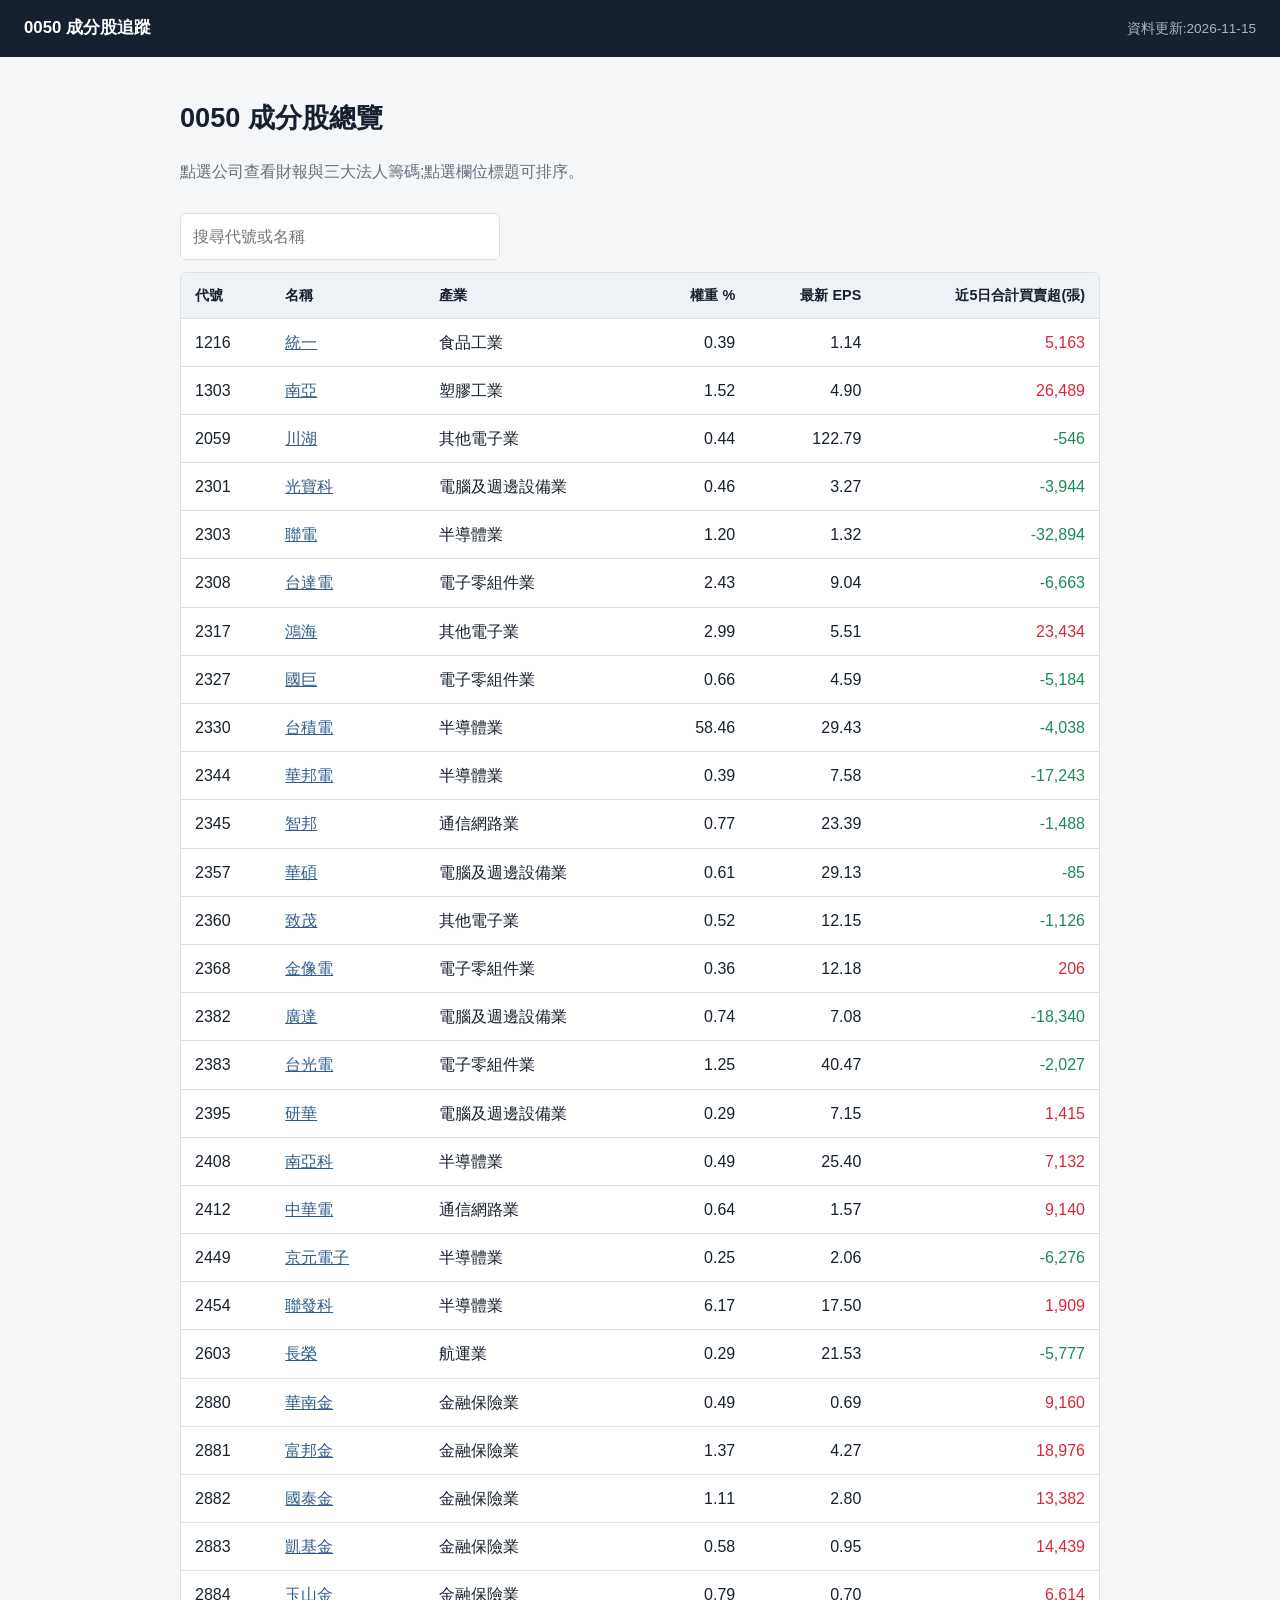
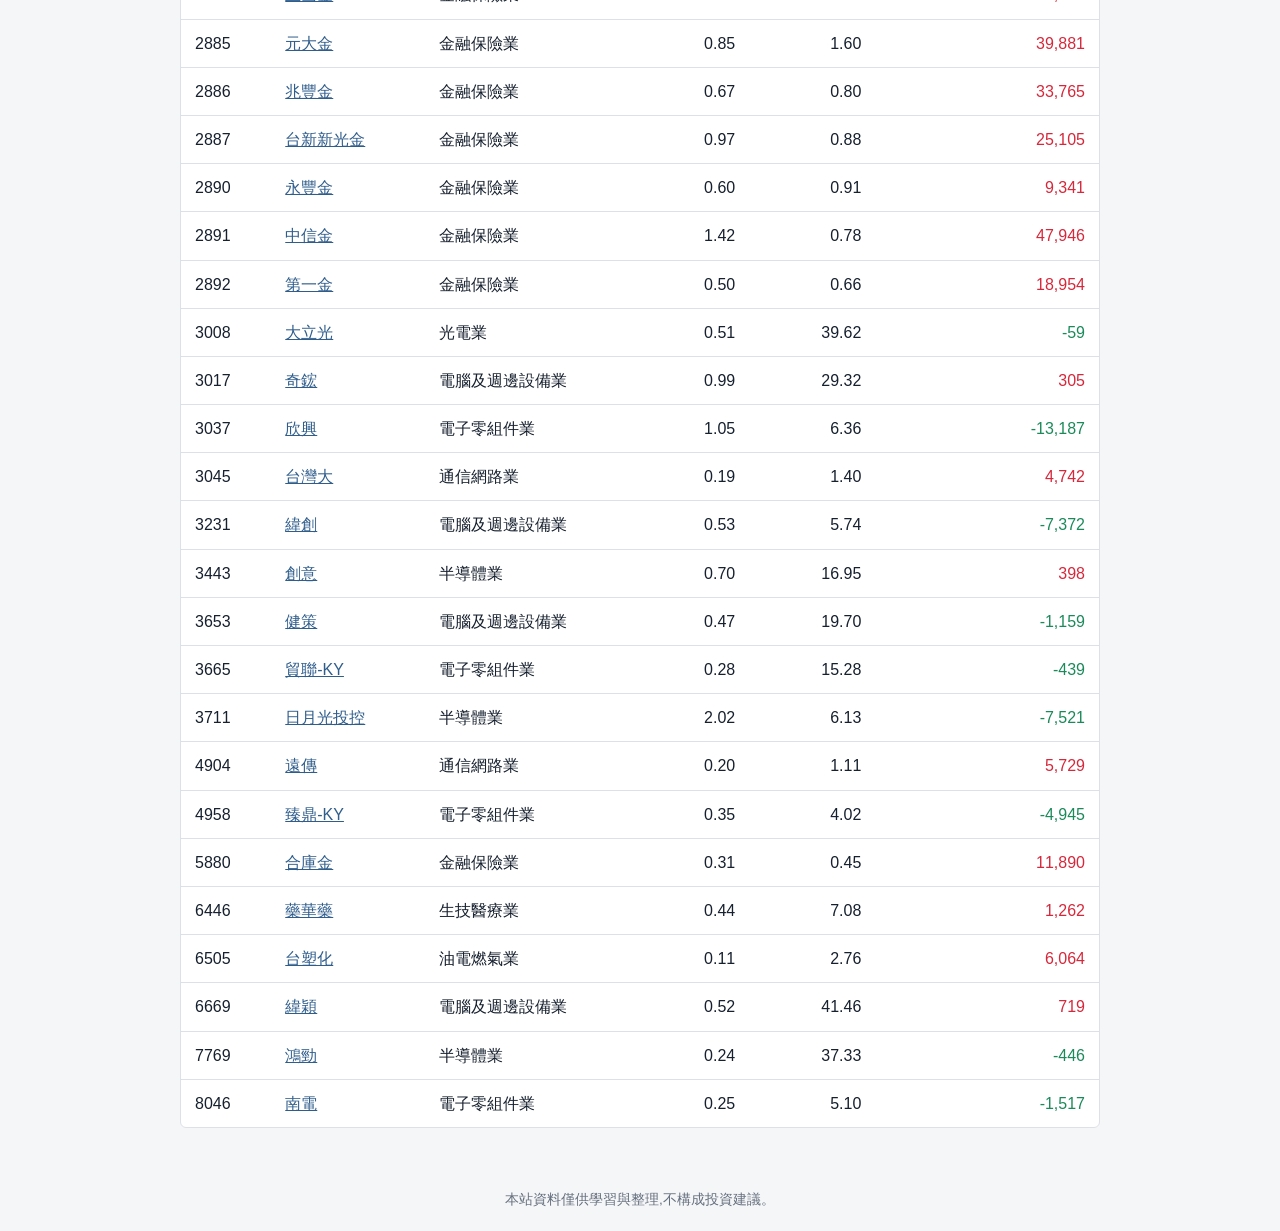
<file: index.html>
<!DOCTYPE html>
<html lang="zh-Hant">
<head>
<meta charset="utf-8">
<meta name="viewport" content="width=device-width, initial-scale=1">
<title>0050 成分股追蹤</title>
<link rel="stylesheet" href="css/style.css">
</head>
<body>
<header class="bar"><a class="brand" href="index.html">0050 成分股追蹤</a><span id="updated" class="muted"></span></header>
<main>
  <h1>0050 成分股總覽</h1>
  <p class="muted">點選公司查看財報與三大法人籌碼;點選欄位標題可排序。</p>
  <input id="q" class="search" type="search" placeholder="搜尋代號或名稱">
  <div class="scroll">
    <table id="tbl">
      <thead><tr>
        <th data-k="code">代號</th><th data-k="name">名稱</th><th data-k="industry">產業</th>
        <th data-k="weight" class="num">權重 %</th><th data-k="eps" class="num">最新 EPS</th><th data-k="net" class="num">近5日合計買賣超(張)</th>
      </tr></thead>
      <tbody></tbody>
    </table>
  </div>
</main>
<footer>本站資料僅供學習與整理,不構成投資建議。</footer>
<script src="js/utils.js"></script>
<script src="js/app.js"></script>
</body>
</html>
</file>
<file: css/style.css>
:root{--bg:#f5f6f8;--panel:#fff;--ink:#16202e;--muted:#66707e;--line:#dde1e7;--accent:#2f5d8c;--up:#d6283b;--down:#1b8a5a}
*{box-sizing:border-box}
body{margin:0;background:var(--bg);color:var(--ink);font:16px/1.7 "Noto Sans TC","PingFang TC","Microsoft JhengHei",sans-serif}
.bar{display:flex;justify-content:space-between;align-items:center;gap:12px;padding:14px 24px;background:var(--ink)}
.brand{color:#fff;font-weight:700;text-decoration:none;font-size:1.05rem}
.bar .muted{color:#aab4c3;font-size:.85rem}
main{max-width:960px;margin:0 auto;padding:28px 20px 40px}
h1{font-size:1.7rem;margin:.4em 0 .2em}
h2{font-size:1.2rem;margin:1.8em 0 .6em;padding-left:10px;border-left:4px solid var(--accent)}
.muted{color:var(--muted)}
a{color:var(--accent)}
.search{width:100%;max-width:320px;margin:12px 0;padding:9px 12px;border:1px solid var(--line);border-radius:6px;font:inherit}
.scroll{overflow-x:auto;background:var(--panel);border:1px solid var(--line);border-radius:6px}
table{width:100%;border-collapse:collapse;min-width:520px}
th,td{padding:10px 14px;text-align:left;border-bottom:1px solid var(--line);white-space:nowrap}
th{background:#eef1f5;font-weight:600;font-size:.9rem}
#tbl th{cursor:pointer}
th.num,td.num{text-align:right;font-variant-numeric:tabular-nums}
tbody tr:last-child td{border-bottom:0}
tbody tr:hover{background:#f8fafc}
.up{color:var(--up)}.down{color:var(--down)}
.empty{padding:18px;color:var(--muted);text-align:center}
.chartbox{background:var(--panel);border:1px solid var(--line);border-radius:6px;padding:14px;margin:14px 0;height:300px}
footer{text-align:center;padding:20px;color:var(--muted);font-size:.85rem}
:focus-visible{outline:2px solid var(--accent);outline-offset:2px}
</file>
